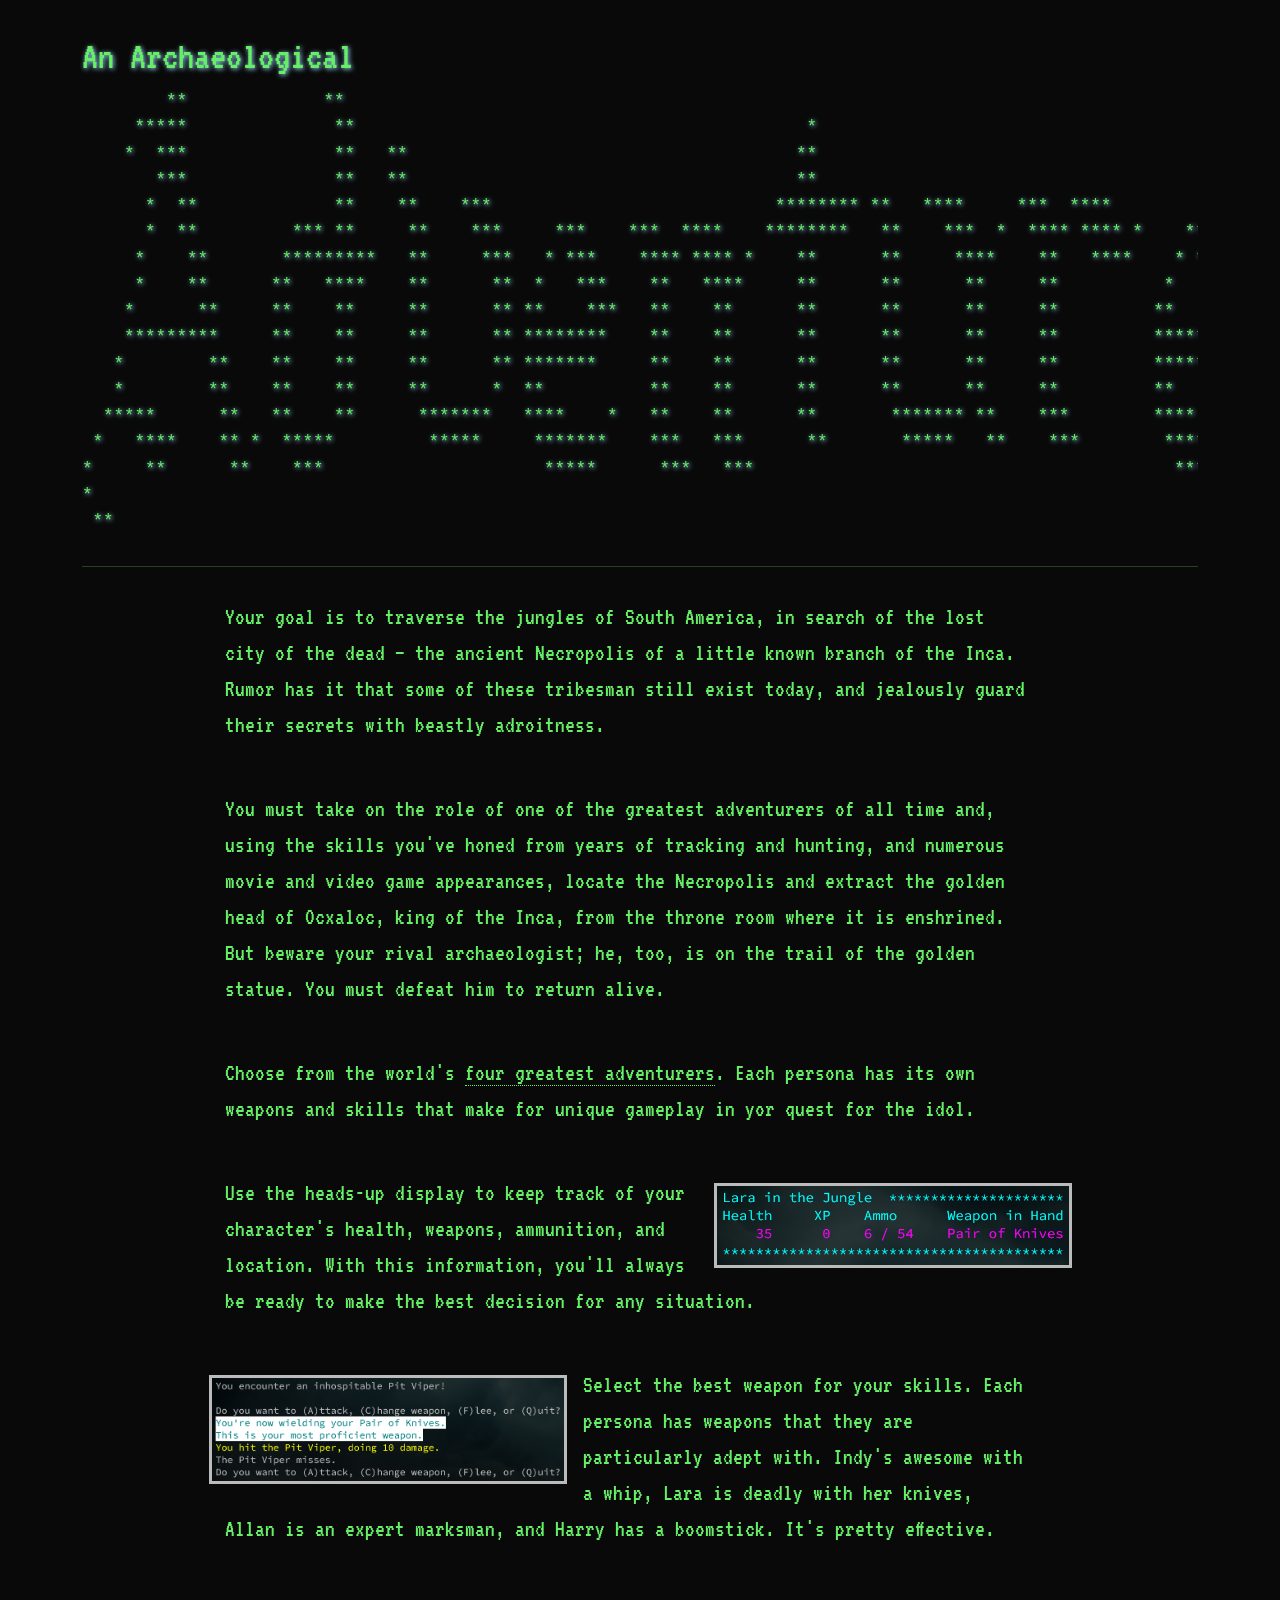
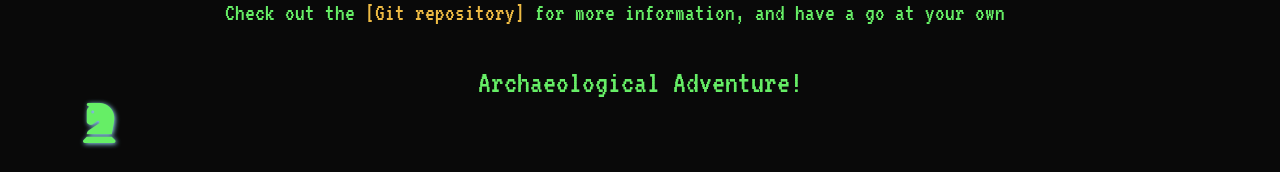
<file: MVCSite/_Archive/adventure.html>
<!DOCTYPE html>
<html lang="en">
    <head>
        <meta charset="utf-8" />
        <meta name="viewport" content="width=device-width, initial-scale=1" />
        <title>Archaelogical Adventure!</title>
        <link rel="icon" type="image/x-icon" href="/images/favicon-48x48.png" />
        <link
            rel="stylesheet"
            href="https://cdnjs.cloudflare.com/ajax/libs/font-awesome/6.4.0/css/all.min.css"
            integrity="sha512-iecdLmaskl7CVkqkXNQ/ZH/XLlvWZOJyj7Yy7tcenmpD1ypASozpmT/E0iPtmFIB46ZmdtAc9eNBvH0H/ZpiBw=="
            crossorigin="anonymous"
            referrerpolicy="no-referrer"
        />
        <link rel="stylesheet" href="css/vendor/bootstrap.min.css" />
        <link rel="stylesheet" href="https://cdn.jsdelivr.net/npm/bootstrap-icons@1.7.2/font/bootstrap-icons.css" />
        <link rel="stylesheet" href="css/adventure.css" />
    </head>
    <body class="container position-relative" onload="setTitle()">

        <!-- #region Header -->
        <header>
            <div class="row">
                <div id="pageTitle" class="screenGlow col-auto m-auto"></div>
            </div>
        </header>
        <!-- #endregion -->
        
        <!-- #region Main -->
        <main>
            <hr />
            <div class="row">
                <article class="col-auto m-auto">
                    <p>
                        Your goal is to traverse the jungles of South America, in search of the lost city of the
                        dead&nbsp;— the ancient Necropolis of a little known branch of the Inca. Rumor has it that some
                        of these tribesman still exist today, and jealously guard their secrets with beastly
                        adroitness.
                    </p>
                    <p>
                        You must take on the role of one of the greatest adventurers of all time and, using the skills
                        you've honed from years of tracking and hunting, and numerous movie and video game appearances,
                        locate the Necropolis and extract the golden head of Ocxaloc, king of the Inca, from the throne
                        room where it is enshrined. But beware your rival archaeologist; he, too, is on the trail of
                        the golden statue. You must defeat him to return alive.
                    </p>
                    <p>
                        Choose from the world's
                        <span
                            class="tipper"
                            data-toggle="tooltip"
                            placement="top"
                            title="Indiana Jones, Lara Croft, Allan Quatermain, Pitfall Harry"
                            >four greatest adventurers</span
                        >. Each persona has its own weapons and skills that make for unique gameplay in yor quest for
                        the idol.
                    </p>
                    <img id="hudpic" src="images/hud.png" alt="Heads-up display" />
                    <p>
                        Use the heads-up display to keep track of your character's health, weapons, ammunition, and
                        location. With this information, you'll always be ready to make the best decision for any
                        situation.
                    </p>
                    <img src="images/choose_weapon.png" alt="Weapon choice" id="weappic" />
                    <p>
                        Select the best weapon for your skills. Each persona has weapons that they are particularly
                        adept with. Indy's awesome with a whip, Lara is deadly with her knives, Allan is an expert
                        marksman, and Harry has a boomstick. It's pretty effective.
                    </p>
                    <p>
                        Check out the
                        <a href="https://github.com/ritterob/Dungeon" target="_blank">[Git repository]</a> for more
                        information, and have a go at your own
                    </p>
                    <h2 class="text-center pageTitle">Archaeological Adventure!</h2>
                </article>
            </div>
        </main>
        <!-- #endregion -->

        <!-- #region Footer -->
        <footer>
            <a href="/projects.html"><i class="fa-solid fa-2xl fa-chess-knight screenGlow"></i></a>
        </footer>
        <!-- #endregion -->

        <!-- #region Scripts -->
        <script
            src="https://cdn.jsdelivr.net/npm/bootstrap@5.3.0-alpha3/dist/js/bootstrap.bundle.min.js"
            integrity="sha384-ENjdO4Dr2bkBIFxQpeoTz1HIcje39Wm4jDKdf19U8gI4ddQ3GYNS7NTKfAdVQSZe"
            crossorigin="anonymous"
        ></script>
        <script>
            const tooltipTriggerList = document.querySelectorAll('.tipper');
            const tooltipList = [...tooltipTriggerList].map(
                (tooltipTriggerEl) => new bootstrap.Tooltip(tooltipTriggerEl)
            );
        </script>
        <script src="js/adventure.js"></script>
        <script>
            typeWriter();
        </script>
        <!-- #endregion -->
    </body>
</html>
</file>
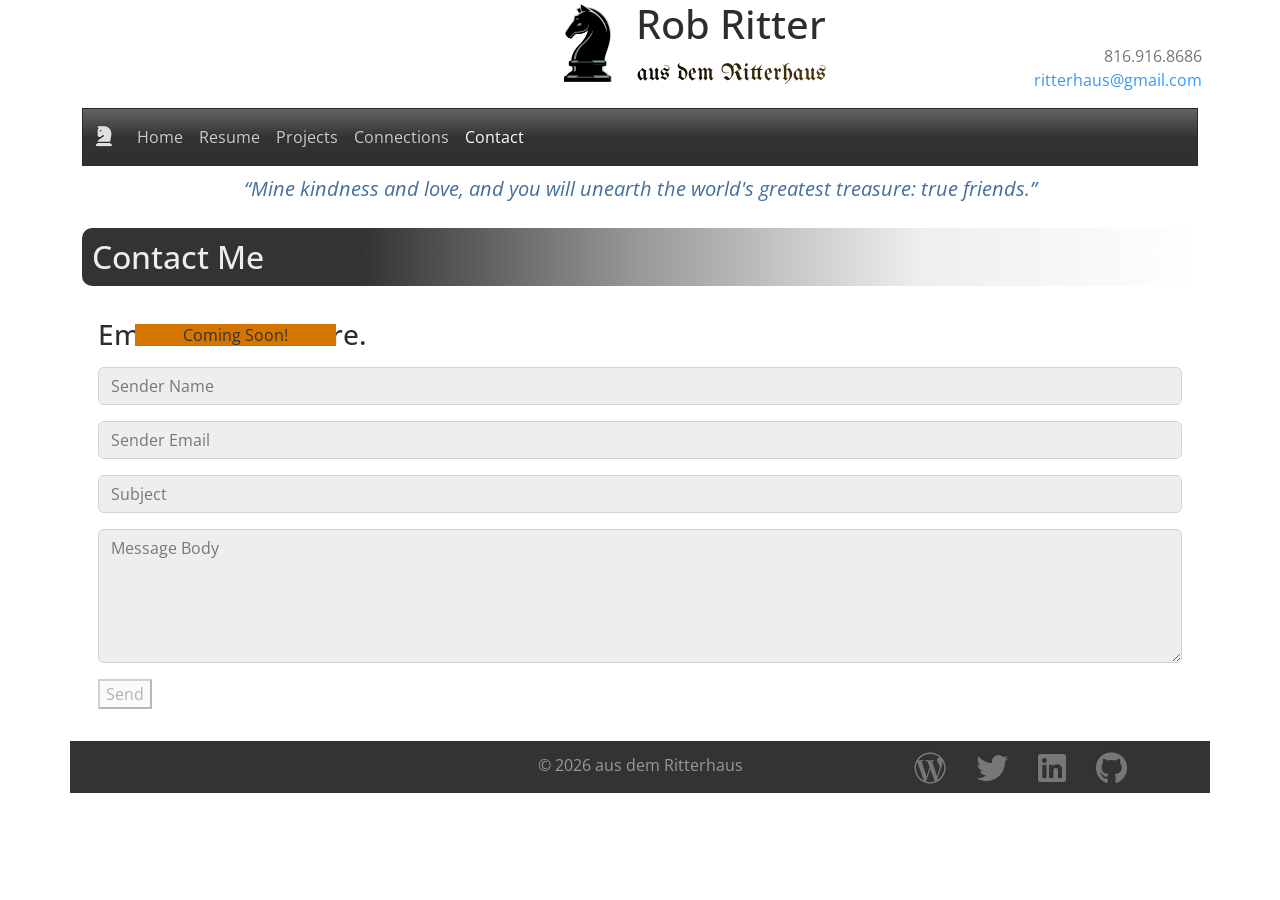
<file: MVCSite/_Archive/contact.html>
<!DOCTYPE html>
<html lang="en">
    <head>
        <meta charset="utf-8" />
        <meta name="viewport" content="width=device-width, initial-scale=1" />
        <title>Contact | Ritterhaus</title>
        <link rel="icon" type="image/x-icon" href="/images/favicon-48x48.png" />
        <link
            rel="stylesheet"
            href="https://cdnjs.cloudflare.com/ajax/libs/font-awesome/6.4.0/css/all.min.css"
            integrity="sha512-iecdLmaskl7CVkqkXNQ/ZH/XLlvWZOJyj7Yy7tcenmpD1ypASozpmT/E0iPtmFIB46ZmdtAc9eNBvH0H/ZpiBw=="
            crossorigin="anonymous"
            referrerpolicy="no-referrer"
        />
        <link rel="stylesheet" href="css/vendor/bootstrap.min.css" />
        <link rel="stylesheet" href="https://cdn.jsdelivr.net/npm/bootstrap-icons@1.7.2/font/bootstrap-icons.css" />
        <link rel="stylesheet" href="css/main.css" />
    </head>
    <body>
        <!-- #region header -->
        <header class="container-md">
            <!-- #region Page Heading -->
            <div class="row align-items-end justify-content-end">
                <div class="col-auto px-1">
                    <div class="row">
                        <div class="col-auto mt-1">
                            <img src="images/knight-sm.png" alt="Knight chesspiece" id="siteLogo" />
                        </div>
                        <div class="col-auto text-center">
                            <h1>Rob Ritter</h1>
                            <p class="deutsch fs-4 pizazz">aus dem Ritterhaus</p>
                        </div>
                    </div>
                </div>
                <dev class="col-md-4 px-2">
                    <ul class="list-unstyled text-end align-text-bottom">
                        <li>816.916.8686</li>
                        <li><a href="mailto:ritterhaus@gmail.com">ritterhaus@gmail.com</a></li>
                    </ul>
                </dev>
            </div>
            <!-- #endregion -->

            <!-- #region Navbar -->
            <nav class="navbar navbar-expand-md navbar-dark bg-dark">
                <div class="container-fluid">
                    <a class="navbar-brand" href="/"
                        ><i class="fa-solid fa-chess-knight" style="color: #e0e0e0"></i>
                    </a>
                    <button
                        class="navbar-toggler"
                        type="button"
                        data-bs-toggle="collapse"
                        data-bs-target="#navbarColor02"
                        aria-controls="navbarColor02"
                        aria-expanded="false"
                        aria-label="Toggle navigation"
                    >
                        <span class="navbar-toggler-icon"></span>
                    </button>
                    <div class="collapse navbar-collapse" id="navbarColor02">
                        <ul class="navbar-nav me-auto">
                            <li class="nav-item">
                                <a class="nav-link" href="/"
                                    >Home
                                    <span class="visually-hidden">/</span>
                                </a>
                            </li>
                            <li class="nav-item">
                                <a class="nav-link" href="resume.html">Resume</a>
                            </li>
                            <li class="nav-item">
                                <a class="nav-link" href="projects.html">Projects</a>
                            </li>
                            <li class="nav-item">
                                <a class="nav-link" href="connections.html">Connections</a>
                            </li>
                            <li class="nav-item">
                                <a class="nav-link active" href="contact.html">Contact</a>
                            </li>
                        </ul>
                    </div>
                </div>
            </nav>
            <!-- #endregion -->
        </header>
        <!-- #endregion -->

        <!-- #region Main -->
        <main class="container-md">
            <div class="col-auto">
                <div class="p-2 border-1">
                    <p class="text-primary fs-5 text-center">
                        <i
                            >&ldquo;Mine kindness and love, and you will unearth the world's greatest treasure: true
                            friends.&rdquo;</i
                        >
                    </p>
                </div>
            </div>
            <h2 class="smallBanner">Contact Me</h2>
            <div class="row p-3 mb-3">
                <div class="mb-3 mt-2">
                    <h3 class="d-inline">Email me from here.</h3><p class="cover">Coming Soon!</p>
                </div>
                <div class="input mb-3">
                    <input type="text" class="form-control" placeholder="Sender Name" aria-label="Your email address" disabled>
                </div>
                <div class="input mb-3">
                    <input type="text" class="form-control" placeholder="Sender Email" aria-label="Your email address" disabled>
                </div>
                <div class="input mb-3">
                    <input type="text" class="form-control" placeholder="Subject" aria-label="Your email address" disabled>
                </div>
                <div class="mb-3">
                    <textarea rows="5" class="form-control" aria-label="Message body" placeholder="Message Body" disabled></textarea>
                </div>
                <div>
                    <button disabled>Send</button>
                </div>
            </div>
        </main>
        <!-- #endregion -->

        <!-- #region Footer -->
        <footer class="container-md">
            <div class="bg-dark text-secondary text-center row justify-content-end pt-1">
                <div class="col-md-4 justify-content-center">
                    <p class="pt-2" id="copyright"></p>
                </div>
                <div class="col-md-4 justify-content-end">
                    <a href="https://mechatechzilla.wordpress.com" target="_blank" class="btn"><i class="fab fa-2x fa-wordpress-simple"></i></a>
                    <a href="https://twitter.com/mechatechzilla" target="_blank" class="btn"><i class="fab fa-2x fa-twitter"></i></a>
                    <a href="https://linkedin.com/in/number6" target="_blank" class="btn"><i class="fab fa-2x fa-linkedin"></i></a>
                    <a href="https://github.com/ritterob" target="_blank" class="btn"><i class="fab fa-2x fa-github"></i></a>
                </div>
            </div>
        </footer>
        <!-- #endregion -->

        <!-- #region Scripts -->
        <script
            src="https://cdn.jsdelivr.net/npm/bootstrap@5.3.0-alpha3/dist/js/bootstrap.bundle.min.js"
            integrity="sha384-ENjdO4Dr2bkBIFxQpeoTz1HIcje39Wm4jDKdf19U8gI4ddQ3GYNS7NTKfAdVQSZe"
            crossorigin="anonymous"
        ></script>
        <script async src="https://platform.twitter.com/widgets.js" charset="utf-8"></script>
        <script src="js/main.js"></script>
        <!-- #endregion -->
    </body>
</html>
</file>
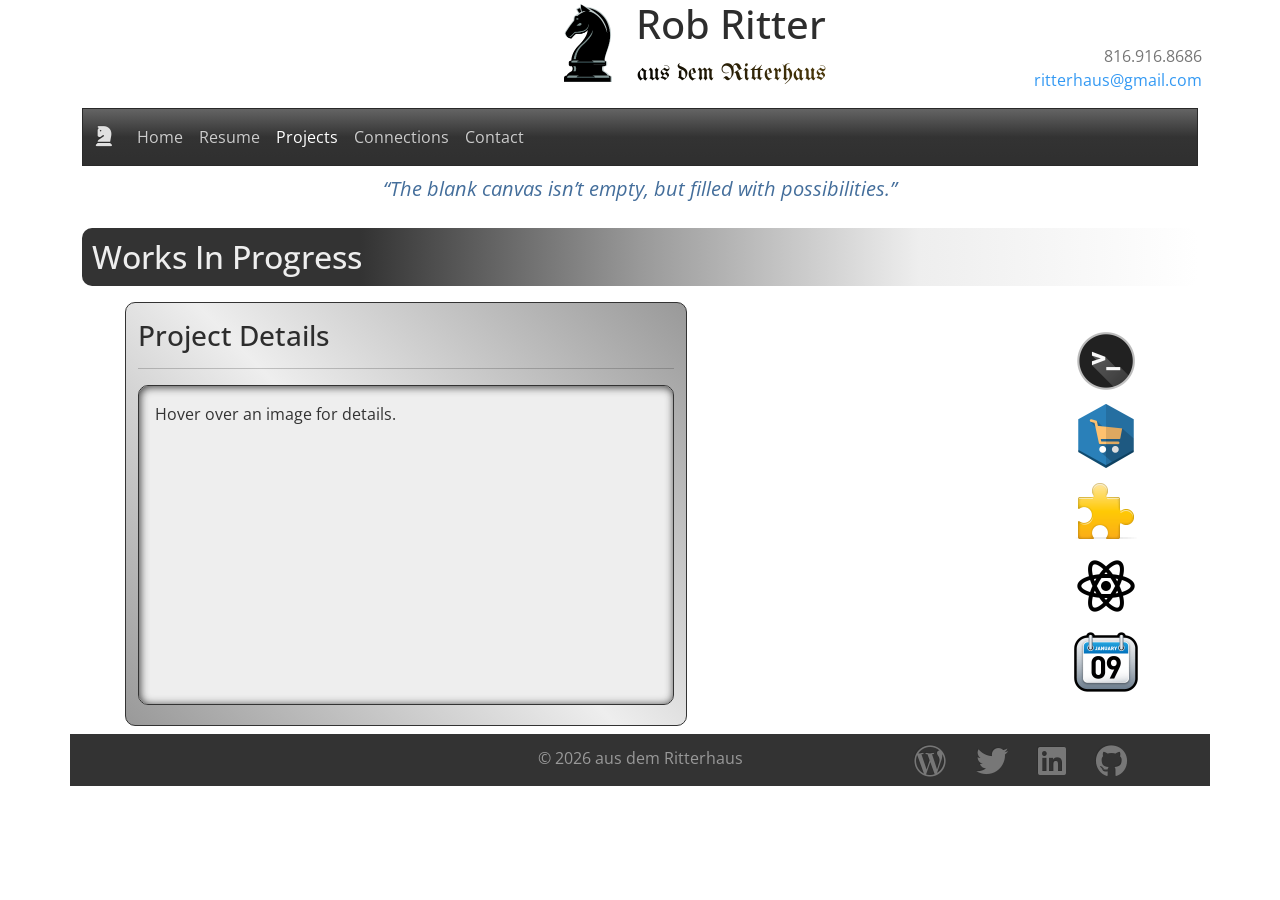
<file: MVCSite/_Archive/projects.html>
<!DOCTYPE html>
<html lang="en">
    <head>
        <meta charset="utf-8" />
        <meta name="viewport" content="width=device-width, initial-scale=1" />
        <title>Projects | Ritterhaus</title>
        <link rel="icon" type="image/x-icon" href="/images/favicon-48x48.png" />
        <link
            rel="stylesheet"
            href="https://cdnjs.cloudflare.com/ajax/libs/font-awesome/6.4.0/css/all.min.css"
            integrity="sha512-iecdLmaskl7CVkqkXNQ/ZH/XLlvWZOJyj7Yy7tcenmpD1ypASozpmT/E0iPtmFIB46ZmdtAc9eNBvH0H/ZpiBw=="
            crossorigin="anonymous"
            referrerpolicy="no-referrer"
        />
        <link rel="stylesheet" href="css/vendor/bootstrap.min.css" />
        <link rel="stylesheet" href="https://cdn.jsdelivr.net/npm/bootstrap-icons@1.7.2/font/bootstrap-icons.css" />
        <link rel="stylesheet" href="css/main.css" />
    </head>
    <body>
        <!-- #region Header -->
        <header class="container-md">
            <!-- #region Page Heading -->
            <div class="row align-items-end justify-content-end">
                <div class="col-auto px-1">
                    <div class="row">
                        <div class="col-auto mt-1">
                            <img src="images/knight-sm.png" alt="Knight chesspiece" id="siteLogo" />
                        </div>
                        <div class="col-auto text-center">
                            <h1>Rob Ritter</h1>
                            <p class="deutsch fs-4 pizazz">aus dem Ritterhaus</p>
                        </div>
                    </div>
                </div>
                <dev class="col-md-4 px-2">
                    <ul class="list-unstyled text-end align-text-bottom">
                        <li>816.916.8686</li>
                        <li><a href="mailto:ritterhaus@gmail.com">ritterhaus@gmail.com</a></li>
                    </ul>
                </dev>
            </div>
            <!-- #endregion -->

            <!-- #region Navbar -->
            <nav class="navbar navbar-expand-md navbar-dark bg-dark">
                <div class="container-fluid">
                    <a class="navbar-brand" href="/"
                        ><i class="fa-solid fa-chess-knight" style="color: #e0e0e0"></i>
                    </a>
                    <button
                        class="navbar-toggler"
                        type="button"
                        data-bs-toggle="collapse"
                        data-bs-target="#navbarColor02"
                        aria-controls="navbarColor02"
                        aria-expanded="false"
                        aria-label="Toggle navigation"
                    >
                        <span class="navbar-toggler-icon"></span>
                    </button>
                    <div class="collapse navbar-collapse" id="navbarColor02">
                        <ul class="navbar-nav me-auto">
                            <li class="nav-item">
                                <a class="nav-link" href="/"
                                    >Home
                                    <span class="visually-hidden">/</span>
                                </a>
                            </li>
                            <li class="nav-item">
                                <a class="nav-link" href="resume.html">Resume</a>
                            </li>
                            <li class="nav-item">
                                <a class="nav-link active" href="projects.html">Projects</a>
                            </li>
                            <li class="nav-item">
                                <a class="nav-link" href="connections.html">Connections</a>
                            </li>
                            <li class="nav-item">
                                <a class="nav-link" href="contact.html">Contact</a>
                            </li>
                        </ul>
                    </div>
                </div>
            </nav>
            <!-- #endregion -->
        </header>
        <!-- #endregion -->

        <!-- #region Main -->
        <main class="container-md">
            <div class="col-auto">
                <div class="p-2 border-1">
                    <p class="text-primary fs-5 text-center">
                        <i>&ldquo;The blank canvas isn&rsquo;t empty, but filled with possibilities.&rdquo;</i>
                    </p>
                </div>
            </div>
            <h2 class="smallBanner">Works In Progress</h2>
            <div class="row justify-content-center p-2">
                <div id="projectInfo" class="col-lg-6 col-md-7 col-sm-9 py-3">
                    <h3>Project Details</h3>
                    <hr />
                    <div id="detailsBox">Hover over an image for details.</div>
                </div>
                <div id="animationColumn" class="col-lg-4 col-md-2 col-sm-1 py-3 d-flex flex-column">
                    <div id="game" class="trace"></div>
                    <div id="store" class="trace"></div>
                    <div id="api" class="trace"></div>
                    <div id="react" class="trace"></div>
                    <div id="schedule" class="trace"></div>
                </div>
                <div id="imageList" class="col-lg-1 col-sm-2 py-3">
                    <ul id="projectList">
                        <li>
                            <img
                                src="images/Terminal.png"
                                class="active"
                                width="64px"
                                alt="Computer terminal"
                                onmouseover="ImgMouseOver('#game')"
                                onmouseout="ImgMouseOut('#game')"
                                onclick="ImgClick('#game')"
                            />
                        </li>
                        <li>
                            <img
                                src="images/Cart.png"
                                width="64px"
                                alt="Shopping cart"
                                onmouseover="ImgMouseOver('#store')"
                                onmouseout="ImgMouseOut('#store')"
                                onclick="ImgClick('#store')"
                            />
                        </li>
                        <li>
                            <img
                                src="images/Jigsaw.png"
                                width="64px"
                                alt="Jigsaw puzzle piece"
                                onmouseover="ImgMouseOver('#api')"
                                onmouseout="ImgMouseOut('#api')"
                                onclick="ImgClick('#api')"
                            />
                        </li>
                        <li>
                            <img
                                src="images/React.png"
                                width="64px"
                                alt="Atomic symbol"
                                onmouseover="ImgMouseOver('#react')"
                                onmouseout="ImgMouseOut('#react')"
                                onclick="ImgClick('#react')"
                            />
                        </li>
                        <li>
                            <img
                                src="images/Calendar.png"
                                width="64px"
                                alt="Calendar"
                                onmouseover="ImgMouseOver('#schedule')"
                                onmouseout="ImgMouseOut('#schedule')"
                                onclick="ImgClick('#schedule')"
                            />
                        </li>
                    </ul>
                </div>
            </div>
        </main>
        <!-- #endregion -->

        <!-- #region Footer -->
        <footer class="container-md">
            <div class="bg-dark text-secondary text-center row justify-content-end pt-1">
                <div class="col-md-4 justify-content-center">
                    <p class="pt-2" id="copyright"></p>
                </div>
                <div class="col-md-4 justify-content-end">
                    <a href="https://mechatechzilla.wordpress.com" target="_blank" class="btn"
                        ><i class="fab fa-2x fa-wordpress-simple"></i
                    ></a>
                    <a href="https://twitter.com/mechatechzilla" target="_blank" class="btn"
                        ><i class="fab fa-2x fa-twitter"></i
                    ></a>
                    <a href="https://linkedin.com/in/number6" target="_blank" class="btn"
                        ><i class="fab fa-2x fa-linkedin"></i
                    ></a>
                    <a href="https://github.com/ritterob" target="_blank" class="btn"
                        ><i class="fab fa-2x fa-github"></i
                    ></a>
                </div>
            </div>
        </footer>
        <!-- #endregion -->

        <!-- #region Scripts -->
        <script
            src="https://cdn.jsdelivr.net/npm/bootstrap@5.3.0-alpha3/dist/js/bootstrap.bundle.min.js"
            integrity="sha384-ENjdO4Dr2bkBIFxQpeoTz1HIcje39Wm4jDKdf19U8gI4ddQ3GYNS7NTKfAdVQSZe"
            crossorigin="anonymous"
        ></script>
        <script async src="https://platform.twitter.com/widgets.js" charset="utf-8"></script>
        <script src="js/main.js"></script>
        <!-- #endregion -->
    </body>
</html>
</file>
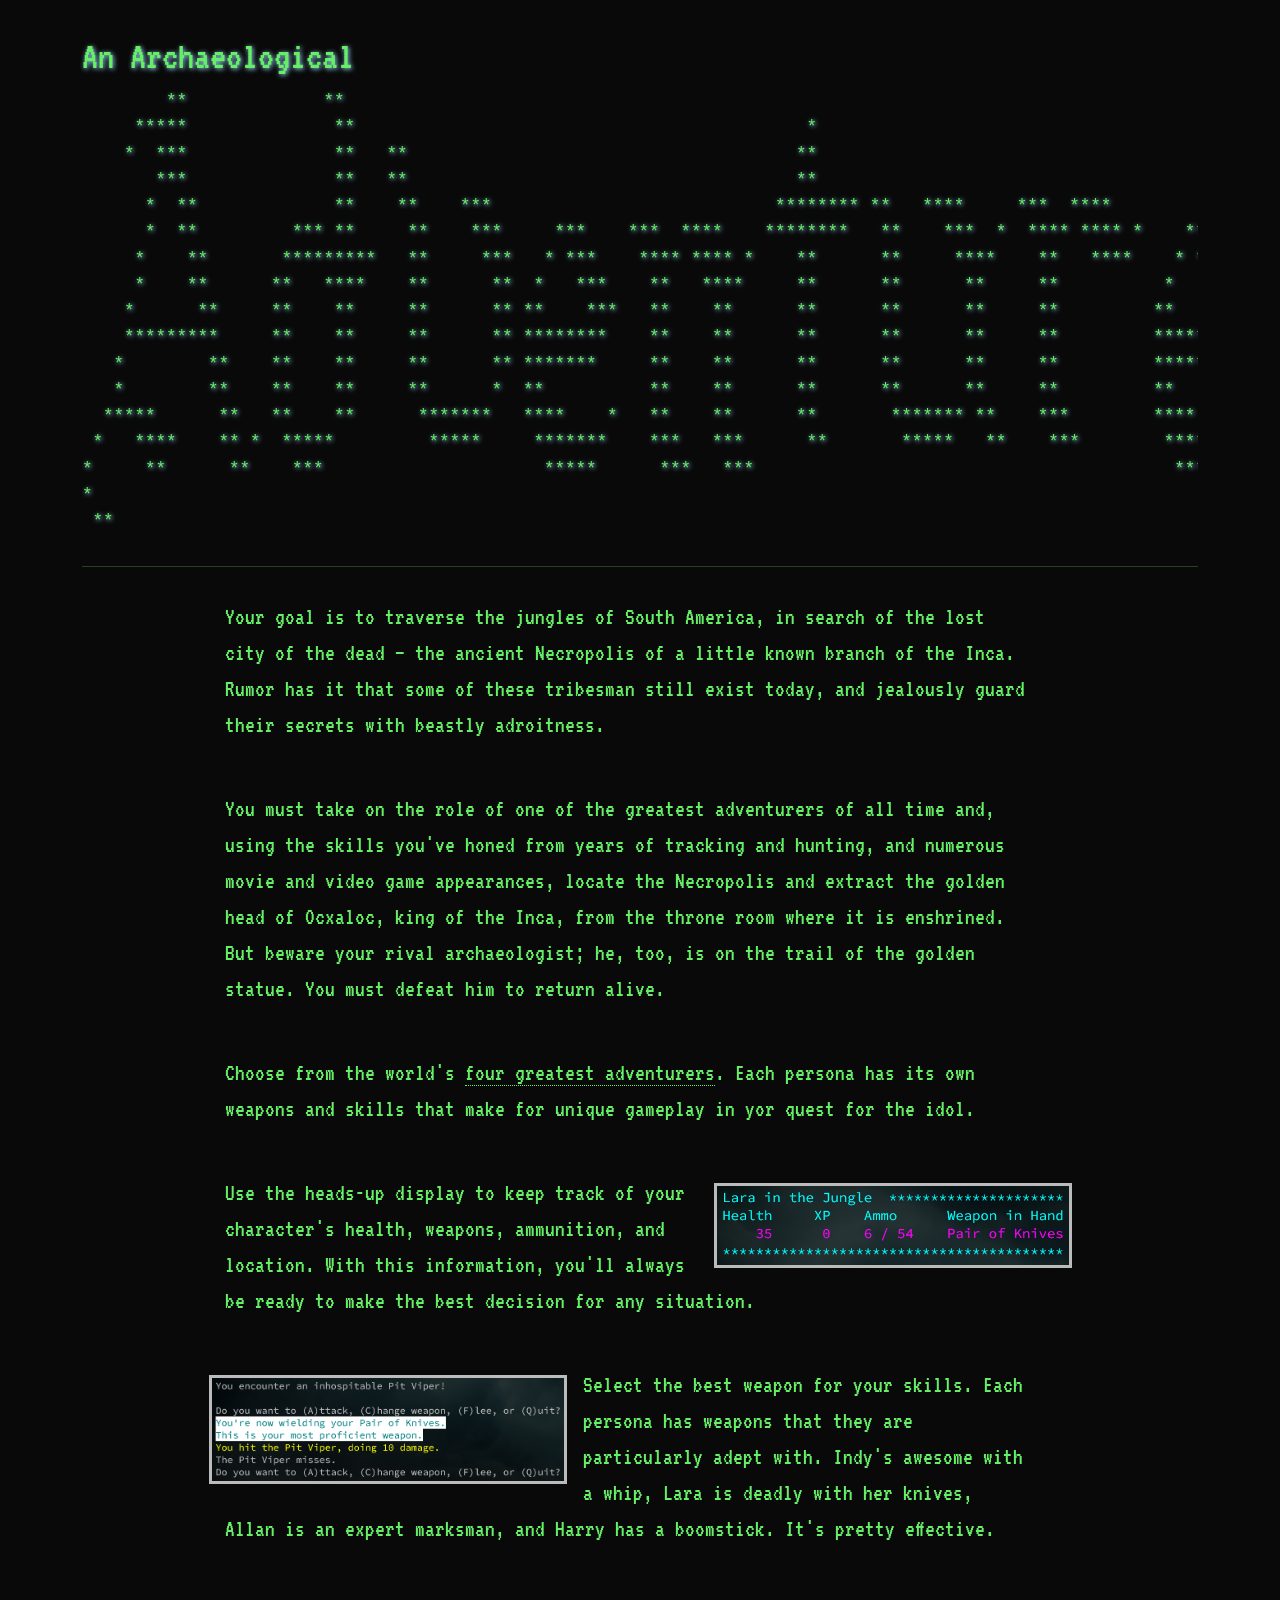
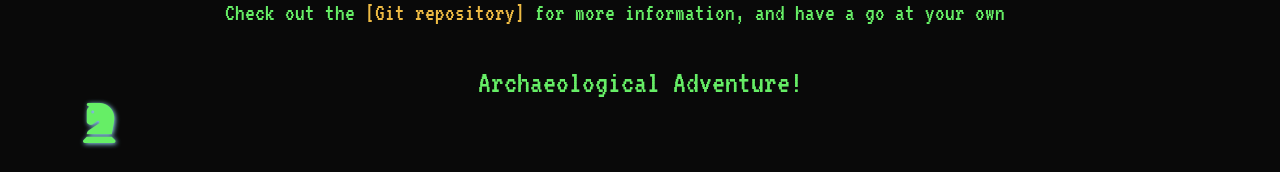
<file: MVCSite/wwwroot/adventure.html>
<!DOCTYPE html>
<html lang="en">
    <head>
        <meta charset="utf-8" />
        <meta name="viewport" content="width=device-width, initial-scale=1" />
        <title>Archaelogical Adventure!</title>
        <link rel="icon" type="image/x-icon" href="/images/favicon-48x48.png" />
        <link
            rel="stylesheet"
            href="https://cdnjs.cloudflare.com/ajax/libs/font-awesome/6.4.0/css/all.min.css"
            integrity="sha512-iecdLmaskl7CVkqkXNQ/ZH/XLlvWZOJyj7Yy7tcenmpD1ypASozpmT/E0iPtmFIB46ZmdtAc9eNBvH0H/ZpiBw=="
            crossorigin="anonymous"
            referrerpolicy="no-referrer"
        />
        <link rel="stylesheet" href="css/vendor/bootstrap.min.css" />
        <link rel="stylesheet" href="https://cdn.jsdelivr.net/npm/bootstrap-icons@1.7.2/font/bootstrap-icons.css" />
        <link rel="stylesheet" href="css/adventure.css" />
    </head>
    <body class="container position-relative" onload="setTitle()">

        <!-- #region Header -->
        <header>
            <div class="row">
                <div id="pageTitle" class="screenGlow col-auto m-auto"></div>
            </div>
        </header>
        <!-- #endregion -->
        
        <!-- #region Main -->
        <main>
            <hr />
            <div class="row">
                <article class="col-auto m-auto">
                    <p>
                        Your goal is to traverse the jungles of South America, in search of the lost city of the
                        dead&nbsp;— the ancient Necropolis of a little known branch of the Inca. Rumor has it that some
                        of these tribesman still exist today, and jealously guard their secrets with beastly
                        adroitness.
                    </p>
                    <p>
                        You must take on the role of one of the greatest adventurers of all time and, using the skills
                        you've honed from years of tracking and hunting, and numerous movie and video game appearances,
                        locate the Necropolis and extract the golden head of Ocxaloc, king of the Inca, from the throne
                        room where it is enshrined. But beware your rival archaeologist; he, too, is on the trail of
                        the golden statue. You must defeat him to return alive.
                    </p>
                    <p>
                        Choose from the world's
                        <span
                            class="tipper"
                            data-toggle="tooltip"
                            placement="top"
                            title="Indiana Jones, Lara Croft, Allan Quatermain, Pitfall Harry"
                            >four greatest adventurers</span
                        >. Each persona has its own weapons and skills that make for unique gameplay in yor quest for
                        the idol.
                    </p>
                    <img id="hudpic" src="images/hud.png" alt="Heads-up display" />
                    <p>
                        Use the heads-up display to keep track of your character's health, weapons, ammunition, and
                        location. With this information, you'll always be ready to make the best decision for any
                        situation.
                    </p>
                    <img src="images/choose_weapon.png" alt="Weapon choice" id="weappic" />
                    <p>
                        Select the best weapon for your skills. Each persona has weapons that they are particularly
                        adept with. Indy's awesome with a whip, Lara is deadly with her knives, Allan is an expert
                        marksman, and Harry has a boomstick. It's pretty effective.
                    </p>
                    <p>
                        Check out the
                        <a href="https://github.com/ritterob/Dungeon" target="_blank">[Git repository]</a> for more
                        information, and have a go at your own
                    </p>
                    <h2 class="text-center pageTitle">Archaeological Adventure!</h2>
                </article>
            </div>
        </main>
        <!-- #endregion -->

        <!-- #region Footer -->
        <footer>
            <a href="/Home/Projects"><i class="fa-solid fa-2xl fa-chess-knight screenGlow"></i></a>
        </footer>
        <!-- #endregion -->

        <!-- #region Scripts -->
        <script
            src="https://cdn.jsdelivr.net/npm/bootstrap@5.3.0-alpha3/dist/js/bootstrap.bundle.min.js"
            integrity="sha384-ENjdO4Dr2bkBIFxQpeoTz1HIcje39Wm4jDKdf19U8gI4ddQ3GYNS7NTKfAdVQSZe"
            crossorigin="anonymous"
        ></script>
        <script>
            const tooltipTriggerList = document.querySelectorAll('.tipper');
            const tooltipList = [...tooltipTriggerList].map(
                (tooltipTriggerEl) => new bootstrap.Tooltip(tooltipTriggerEl)
            );
        </script>
        <script src="js/adventure.js"></script>
        <script>
            typeWriter();
        </script>
        <!-- #endregion -->
    </body>
</html>
</file>
<file: MVCSite/_Archive/css/adventure.css>
/* #region Imports */
@import url('https://fonts.googleapis.com/css2?family=Lora&family=UnifrakturMaguntia&family=VT323&display=swap');
/* #endregion */

/* #region Basic Style */

:root {
    --dark: #090909;
    --light: #bbb;
    --phosphor: #6e6;
    --shadow: #9df;
    --amber: #eb4;
}

body {
    font-family: 'VT323', monospace;
    font-size: 20px;
    background-color: var(--dark);
    color: var(--phosphor);
    padding: 2rem 0;
}

h1, h2, h3 {
    color: var(--phosphor);
}

article p {
    font-size: 1.5rem;
    padding: 1rem 2rem;
    max-width: 36em;
}

p a {
    text-decoration: none;
    color:var(--amber);
}

p a:hover {
    color: var(--dark);
    background-color: var(--amber);
    font-weight: 600;
}

/* #endregion */

/* #region Special Sytles */

.fadeFromBlack {
    position: fixed; /* Sit on top of the page content */
    display: block; /* Hidden by default */
    width: 100%; /* Full width (cover the whole page) */
    height: 100%; /* Full height (cover the whole page) */
    top: 0;
    left: 0;
    right: 0;
    bottom: 0;
    opacity: 1.0;
    background-color: var(--dark); /* Black background with opacity */
    z-index: 2; /* Specify a stack order in case you're using a different order for other elements */
    cursor: pointer; /* Add a pointer on hover */
    color: var(--phosphor);
    padding: 2em;
    font-family: 'VT323', monospace;
    font-size: 3rem;
}

.tipper {
    color: var(--phosphor);
    text-decoration: none;
    border-bottom: 1px dotted var(--phosphor);
}

.tooltip {
    /* filter: drop-shadow(rgba(0, 0, 0, 0.3) 0 2px 5px); */
    .tooltip-inner {
        font-size: 1.7em;
        font-family: 'VT323', monospace;
        font-weight: 600;
        border: 6px solid --light;
        background-color: var(--dark);
        color: var(--amber);
    }
    .tooltip-arrow {
        background-color: var(--amber);
    }
}

.screenGlow {
    color: var(--phosphor);
    text-shadow: 1px 1px 5px var(--shadow);
}

#hudpic,
#weappic {
    border: 0.2rem solid var(--light);
    width: 40%;
    margin: 1.5rem 1rem 0.7rem;
    min-width: 240px;
}

#hudpic {
    float: right;
}

#weappic {
    float: left;
}

/* #endregion */

/* #endregion */

/* #region Media Queries */

/* #endregion */
</file>
<file: MVCSite/_Archive/css/main.css>
/* #region Imports */
@import url('https://fonts.googleapis.com/css2?family=Karla&family=Lora&family=UnifrakturMaguntia&display=swap');
/* #endregion */

/* #region Basic Styles */
:root {
    --brushed: linear-gradient(45deg, #999, var(--bs-light), #999);
    --phaser: radial-gradient(magenta, white, white, white);
}

body {
    font-size: 16px;
}

a {
    text-decoration: none;
    transition: 300ms;
}

header #siteLogo {
    max-width: 48px;
}

blockquote {
    font-style: oblique;
    text-align: left;
    border-left: 3px solid gray;
    margin: 1rem 0;
    padding-left: 1rem;
}

main {
    animation: fadeIn ease 3s;
    animation-iteration-count: 1;
    animation-fill-mode: forwards;
}

/* #endregion */

/* #region Special Styles */

#projectList {
    list-style-type: none;
}

#projectList>li {
    position: relative;
    padding-top: 0.7rem;
    margin-left: -2rem;
}

#projectList img.active {
    cursor: pointer;
}

#tweetHolder {
    margin-bottom: 1em;
    overflow: hidden;
    background-image: var(--brushed);
    color: var(--bs-dark);
}

#projectInfo {
    border: 1px solid var(--bs-dark);
    border-radius: 10px;
    background-image: var(--brushed);
    color: var(--bs-dark);
}

#detailsBox {
    border: 1px solid var(--bs-dark);
    border-radius: 10px;
    background-color: var(--bs-light);
    box-shadow: 1px 1px 8px inset;
    color: var(--bs-dark);
    height: 20em;
    padding: 1rem;
}

#animationColumn {
    justify-content: space-around;
    padding: 0;
}

.trigger {
    background-image: var(--phaser);
    background-size: 400%;
    animation: trace-animation 800ms 1;
}

.trace {
    background-color: white;
    height: 0.5rem;
    margin: 0;
}

.cover {
    background-color: var(--bs-warning);
    color: var(--bs-dark);
    padding: 0 3em;
    display: inline;
    z-index: 5;
    position: relative;
    top: -0.2em;
    left: -14.5em;
}

.smallBanner {
    background-image: linear-gradient(to right, var(--bs-dark), var(--bs-dark), var(--bs-secondary) ,var(--bs-light), white);
    padding: 0.3em;
    color: var(--bs-light);
    border-radius: 10px;
}

.card {
    width: 18rem;
    margin: 1rem 0;
    padding: 0.5rem;
}

.pdfobject-container {
    height: 69em;
    width: 80%;
    box-shadow: 0.2em 0.2em 0.5em;
}

.deutsch {
    font-family: 'UnifrakturMaguntia', cursive;
    font-weight: 600;
}

.pizazz {
    background-image: linear-gradient(45deg, black, goldenrod);
    background-clip: text;
    -webkit-background-clip: text;
    color: transparent;
    background-size: 300%;
    animation: bg-animation 15s infinite alternate;
    font-weight: 500;
}

@keyframes bg-animation {
    0% {
        background-position: left;
    }
    100% {
        background-position: right;
    }
}

@keyframes fadeIn {
    0% {
        opacity: 0;
    }
    100% {
        opacity: 1;
    }
}

@keyframes trace-animation {
    0% {
        background-position: left;
    }
    100% {
        background-position: right;
    }
}

/* #endregion */

/* #region Timeline Styles */

.accordion {
    box-shadow: 0.3em 0.3em 0.7em;
}

#collapseOne {
    background-image: url(/images/TRS-80.jpg);
    background-position: center;
    background-size: cover;
}

#collapseTwo {
    background-image: url(/images/TI-99.jpg);
    background-position: top;
    background-size: cover;
}

#collapseThree {
    background-image: url(/images/IBM-PS1.jpg);
    background-position: center;
    background-size: cover;
}

#collapseFour {
    background-image: url(/images/Amber_monitor.jpg);
    background-position: center;
    background-size: cover;
}

#collapseFive {
    background-image: url(/images/Windows_NT_3.5x.svg);
    background-position: center;
    background-size: cover;
}

#collapseSix {
    background-image: url(/images/Solaris.jpg);
    background-position: center;
    background-size: cover;
}

#collapseSeven {
    background-image: url(/images/DEC-Alpha.jpg);
    background-position: center;
    background-size: cover;
}

#collapseEight {
    background-image: url(/images/PowerShell.jpg);
    background-position: center;
    background-size: cover;
}

#collapseNine {
    background-image: url(/images/code.jpg);
    background-position: center;
    background-size: cover;
}

.timelineEntry {
    background-color: rgba(0, 0, 0, 0.63);
    color: aliceblue;
    font-size: 1.2rem;
    width: 100%;
    padding: 1rem;
}

/* #endregion */

/* #region Bookish Styles */

.bookish {
    color: black;
    background-color: whitesmoke;
    border: 1px solid black;
    font-family: Lora, serif;
    font-size: 1.1rem;
    text-align: left;
    margin: 1rem auto;
    padding: 1rem 2rem;
    max-width: 36rem;
    box-shadow: 1px 1px 0.3rem;
}

.bookish h1 {
    margin: 1.5rem 0;
    text-align: center;
    font-family: Karla, sans-serif;
    font-variant: small-caps;
    font-size: 1.5rem;
}

.bookish p {
    margin: 0.2rem;
}

.bookish p:first-of-type::first-letter {
    color: maroon;
    font-weight: 600;
    initial-letter: 2;
}

.bookish p:not(:first-of-type) {
    text-indent: 2rem;
}

/* #endregion */

/* #region Custom Media Queries */

@media screen and (width < 360px) {
    #intro {
        display: none;
    }
}

@media screen and (440 <= width < 600px) {
    .smallBanner {
        background-image: linear-gradient(to right, var(--bs-dark), var(--bs-secondary), white);
    }
}

@media screen and (width < 440px) {
    .smallBanner {
        background-image: linear-gradient(to right, var(--bs-dark), gray);
    }
}

@media screen and (width < 576px) {
    .trace {
        display: none;
    }
    #imageList {
        text-align: center;
        margin: 0;
        padding: 0;
    }

    #projectList li {
        display: inline-block;
        margin-left: 0;
    }
}
/* #endregion */

/* #region Classmates */

.colleagues {
    width: 100%;
    max-width: 90%;
    height: 450px;
    overflow: hidden;
    margin: 1rem auto 2rem;
    box-shadow: 0.5em 0.5em 0.7em black;
}
.colleagues ul {
    width: 100%;
    display: table;
    table-layout: fixed;
    margin: 0;
    padding: 0;
}
.colleagues ul li {
    display: table-cell;
    vertical-align: bottom;
    position: relative;
    width: 16.666%;
    height: 450px;
    background-repeat: no-repeat;
    background-position: center center;
    transition: all 500ms ease;
}
.colleagues ul li div {
    display: block;
    overflow: hidden;
    width: 100%;
}
.colleagues ul li div a {
    display: block;
    height: 450px;
    width: 100%;
    position: relative;
    z-index: 3;
    /* vertical-align: top; */
    padding: 15px 20px;
    box-sizing: border-box;
    color: #fff;
    text-decoration: none;
    font-family: Karla, sans-serif;
    transition: all 200ms ease;
}
.colleagues ul li div a * {
    opacity: 0;
    margin: 0;
    width: 100%;
    text-overflow: ellipsis;
    position: relative;
    z-index: 5;
    white-space: nowrap;
    overflow: hidden;
    -webkit-transform: translateX(-20px);
    transform: translateX(-20px);
    -webkit-transition: all 400ms ease;
    transition: all 400ms ease;
}
.colleagues ul li div a h2 {
    font-family: Karla, sans-serif;
    font-weight: 600;
    color: aliceblue;
    text-overflow: clip;
    font-size: 2rem;
    text-transform: uppercase;
    margin-bottom: 2px;
    top: 160px;
}
.colleagues ul li div a p {
    top: 160px;
    font-size: 1.2rem;
}

.colleagues ul li:nth-child(1) {
    background-image: url('/images/Andrew_Cocroft.jpg');
    background-size: cover;
    background-position: top;
}
.colleagues ul li:nth-child(2) {
    background-image: url('/images/Cody_Slivinski.jpg');
    background-size: cover;
    background-position: center;
}
.colleagues ul li:nth-child(3) {
    background-image: url('/images/Darron_Werntz.jpg');
    background-size: cover;
    background-position: top;
}
.colleagues ul li:nth-child(4) {
    background-image: url('/images/Devon_Schmidt.JPEG');
    background-size: cover;
    background-position: top;
}
.colleagues ul li:nth-child(5) {
    background-image: url('/images/Jace_Cockrell.png');
    background-size: cover;
    background-position: top;
}
.colleagues ul li:nth-child(6) {
    background-image: url('/images/Kyle_Gough.jpg');
    background-size: cover;
    background-position: top;
}
.colleagues ul li:nth-child(7) {
    background-image: url('/images/Nicholas_Davolt.jpg');
    background-size: cover;
}

.colleagues ul:hover li {
    width: 8%;
}
.colleagues ul:hover li:hover {
    width: 40%;
}
.colleagues ul:hover li:hover a {
    background: rgba(0, 0, 0, 0.4);
}
.colleagues ul:hover li:hover a * {
    opacity: 1;
    -webkit-transform: translateX(0);
    transform: translateX(0);
}

/* #endregion */
</file>
<file: MVCSite/wwwroot/css/adventure.css>
/* #region Imports */
@import url('https://fonts.googleapis.com/css2?family=Lora&family=UnifrakturMaguntia&family=VT323&display=swap');
/* #endregion */

/* #region Basic Style */

:root {
    --dark: #090909;
    --light: #bbb;
    --phosphor: #6e6;
    --shadow: #9df;
    --amber: #eb4;
}

body {
    font-family: 'VT323', monospace;
    font-size: 20px;
    background-color: var(--dark);
    color: var(--phosphor);
    padding: 2rem 0;
}

h1, h2, h3 {
    color: var(--phosphor);
}

article p {
    font-size: 1.5rem;
    padding: 1rem 2rem;
    max-width: 36em;
}

p a {
    text-decoration: none;
    color:var(--amber);
}

p a:hover {
    color: var(--dark);
    background-color: var(--amber);
    font-weight: 600;
}

/* #endregion */

/* #region Special Sytles */

.fadeFromBlack {
    position: fixed; /* Sit on top of the page content */
    display: block; /* Hidden by default */
    width: 100%; /* Full width (cover the whole page) */
    height: 100%; /* Full height (cover the whole page) */
    top: 0;
    left: 0;
    right: 0;
    bottom: 0;
    opacity: 1.0;
    background-color: var(--dark); /* Black background with opacity */
    z-index: 2; /* Specify a stack order in case you're using a different order for other elements */
    cursor: pointer; /* Add a pointer on hover */
    color: var(--phosphor);
    padding: 2em;
    font-family: 'VT323', monospace;
    font-size: 3rem;
}

.tipper {
    color: var(--phosphor);
    text-decoration: none;
    border-bottom: 1px dotted var(--phosphor);
}

.tooltip {
    /* filter: drop-shadow(rgba(0, 0, 0, 0.3) 0 2px 5px); */
    .tooltip-inner {
        font-size: 1.7em;
        font-family: 'VT323', monospace;
        font-weight: 600;
        border: 6px solid --light;
        background-color: var(--dark);
        color: var(--amber);
    }
    .tooltip-arrow {
        background-color: var(--amber);
    }
}

.screenGlow {
    color: var(--phosphor);
    text-shadow: 1px 1px 5px var(--shadow);
}

#hudpic,
#weappic {
    border: 0.2rem solid var(--light);
    width: 40%;
    margin: 1.5rem 1rem 0.7rem;
    min-width: 240px;
}

#hudpic {
    float: right;
}

#weappic {
    float: left;
}

/* #endregion */

/* #endregion */

/* #region Media Queries */

/* #endregion */
</file>
